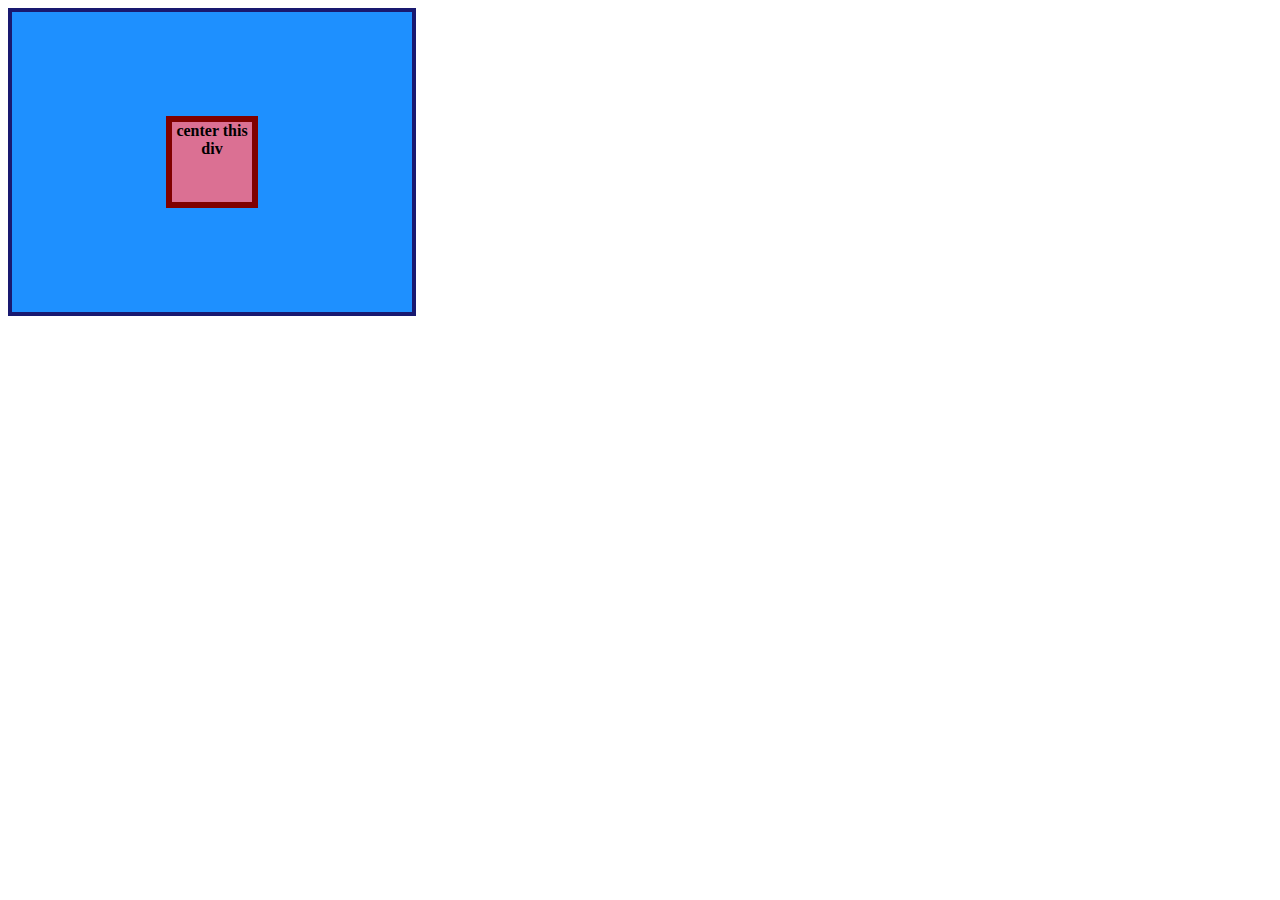
<file: flex/01-flex-center/my_solution/index.html>
<!DOCTYPE html>
<html lang="en">
  <head>
    <meta charset="UTF-8">
    <meta http-equiv="X-UA-Compatible" content="IE=edge">
    <meta name="viewport" content="width=device-width, initial-scale=1.0">
    <title>CENTER THIS DIV</title>
    <link rel="stylesheet" href="./css/style.css">
  </head>
  <body>
    <div class="container">
      <div class="box">center this div</div>
    </div>
  </body>
</html>
</file>
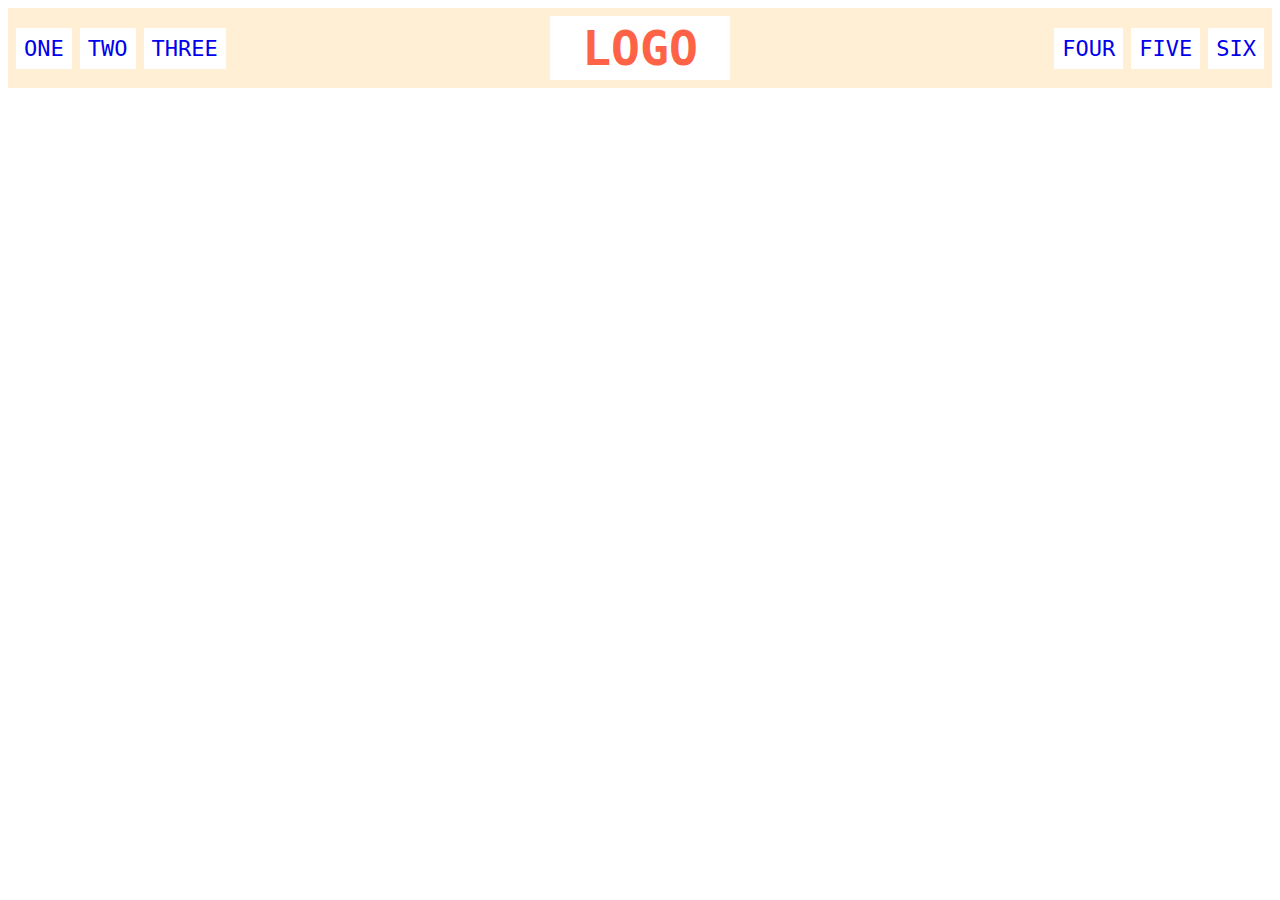
<file: flex/02-flex-header/my_solution/index.html>
<!DOCTYPE html>
<html lang="en">
  <head>
    <meta charset="UTF-8">
    <meta http-equiv="X-UA-Compatible" content="IE=edge">
    <meta name="viewport" content="width=device-width, initial-scale=1.0">
    <title>Flex Header</title>
    <link rel="stylesheet" href="./css/style.css">
  </head>
  <body>
    <div class="header">
      <div class="left-links">
        <ul>
          <li><a href="#">ONE</a></li>
          <li><a href="#">TWO</a></li>
          <li><a href="#">THREE</a></li>
        </ul>
      </div>
      <div class="logo">LOGO</div>
      <div class="right-links">
        <ul>
          <li><a href="#">FOUR</a></li>
          <li><a href="#">FIVE</a></li>
          <li><a href="#">SIX</a></li>
        </ul>
      </div>
    </div>
  </body>
</html>
</file>
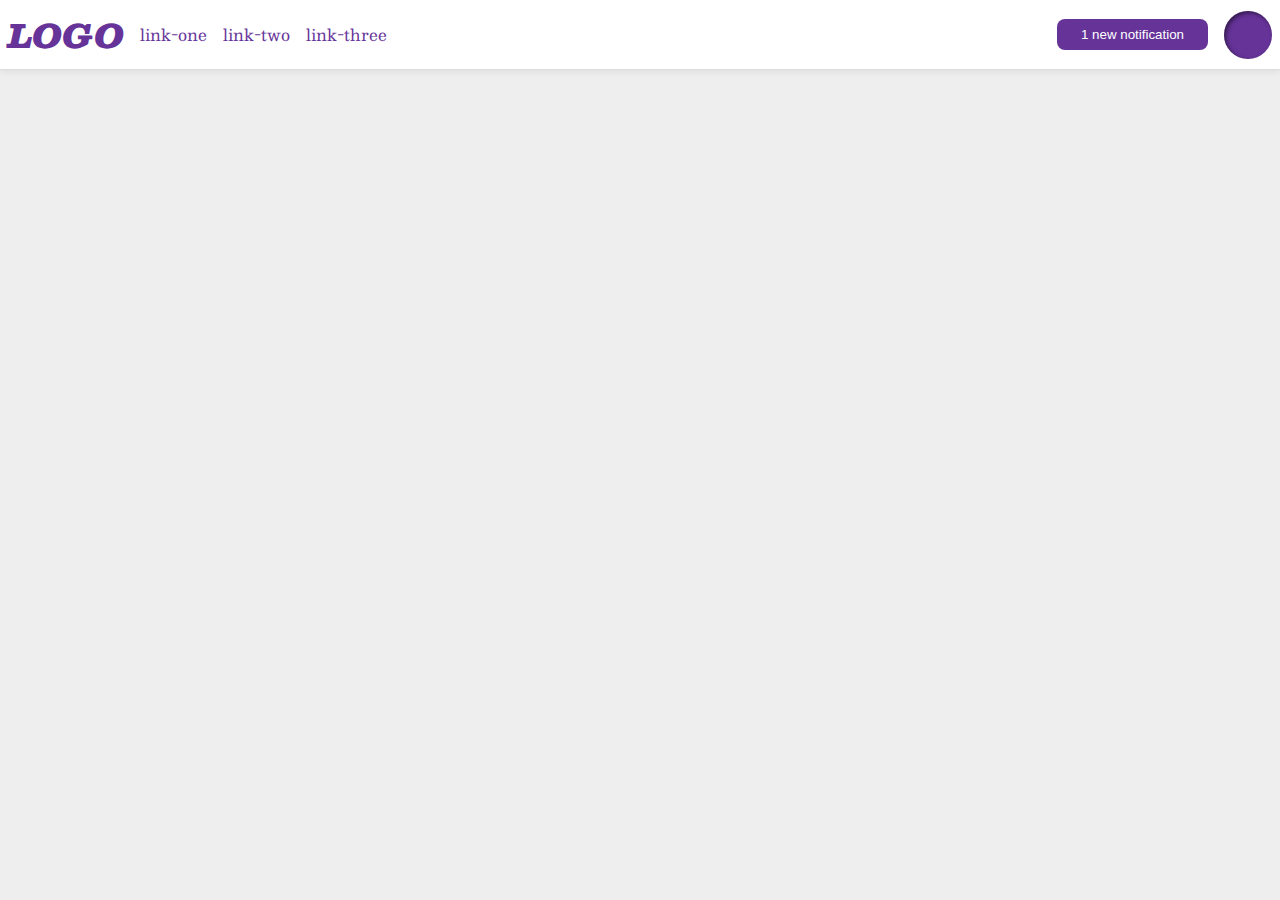
<file: flex/03-flex-header-2/my_solution/index.html>
<!DOCTYPE html>
<html lang="en">
  <head>
    <meta charset="UTF-8">
    <meta http-equiv="X-UA-Compatible" content="IE=edge">
    <meta name="viewport" content="width=device-width, initial-scale=1.0">
    <title>Flex Header 2</title>
    <link rel="stylesheet" href="./css/style.css">
  </head>
  <body>
    <div class="header">
      <div class="logo">
        LOGO
      </div>
      <ul class="links">
        <li><a href="https://google.com">link-one</a></li>
        <li><a href="https://google.com">link-two</a></li>
        <li><a href="https://google.com">link-three</a></li>
      </ul>
      <button class="notifications">
        1 new notification
      </button>
      <div class="profile-image"></div>
    </div>
  </body>
</html>
</file>
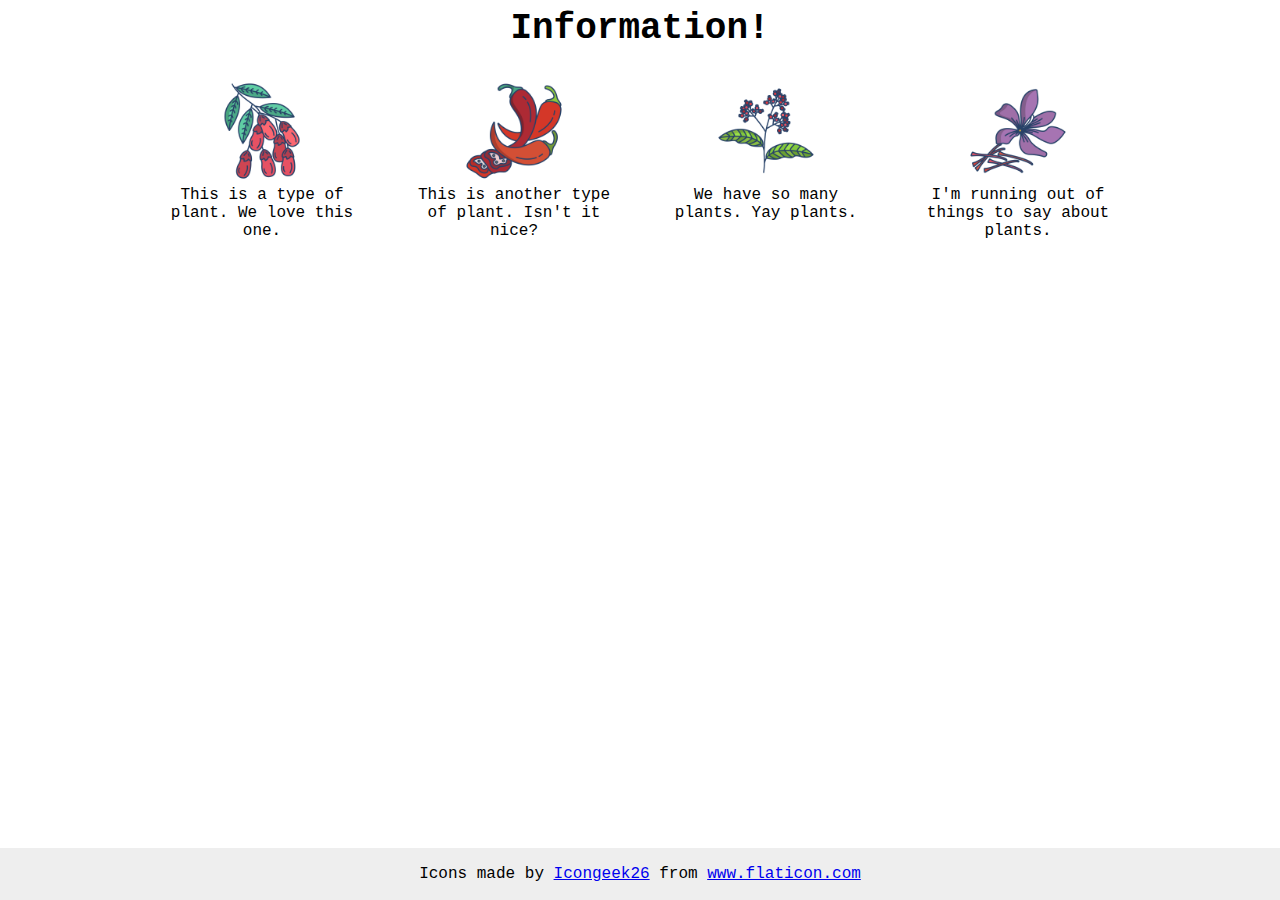
<file: flex/04-flex-information/my_solution/index.html>
<!DOCTYPE html>
<html lang="en">
  <head>
    <meta charset="UTF-8">
    <meta http-equiv="X-UA-Compatible" content="IE=edge">
    <meta name="viewport" content="width=device-width, initial-scale=1.0">
    <title>Information</title>
    <link rel="stylesheet" href="./css/style.css">
  </head>
  <body>
    <div class="title">Information!</div>

    <div class="container">
      <div class="info">
        <img src="./imgs/barberry.png" alt="barberry">
        <div class="text">This is a type of plant. We love this one.</div>
      </div>
      <div class="info">
        <img src="./imgs/chilli.png" alt="chili">
        <div class="text">This is another type of plant. Isn't it nice?</div>
      </div>
      <div class="info">
        <img src="./imgs/pepper.png" alt="pepper">
        <div class="text">We have so many plants. Yay plants.</div>
      </div>
      <div class="info">
        <img src="./imgs/saffron.png" alt="saffron">
        <div class="text">I'm running out of things to say about plants.</div>
      </div>
    </div>

    <!-- disregard this section, it's here to give attribution to the creator of these icons -->
    <div class="footer">
      <div>Icons made by <a href="https://www.flaticon.com/authors/icongeek26" title="Icongeek26">Icongeek26</a> from <a href="https://www.flaticon.com/" title="Flaticon">www.flaticon.com</a></div>
    </div>
  </body>
</html>
</file>
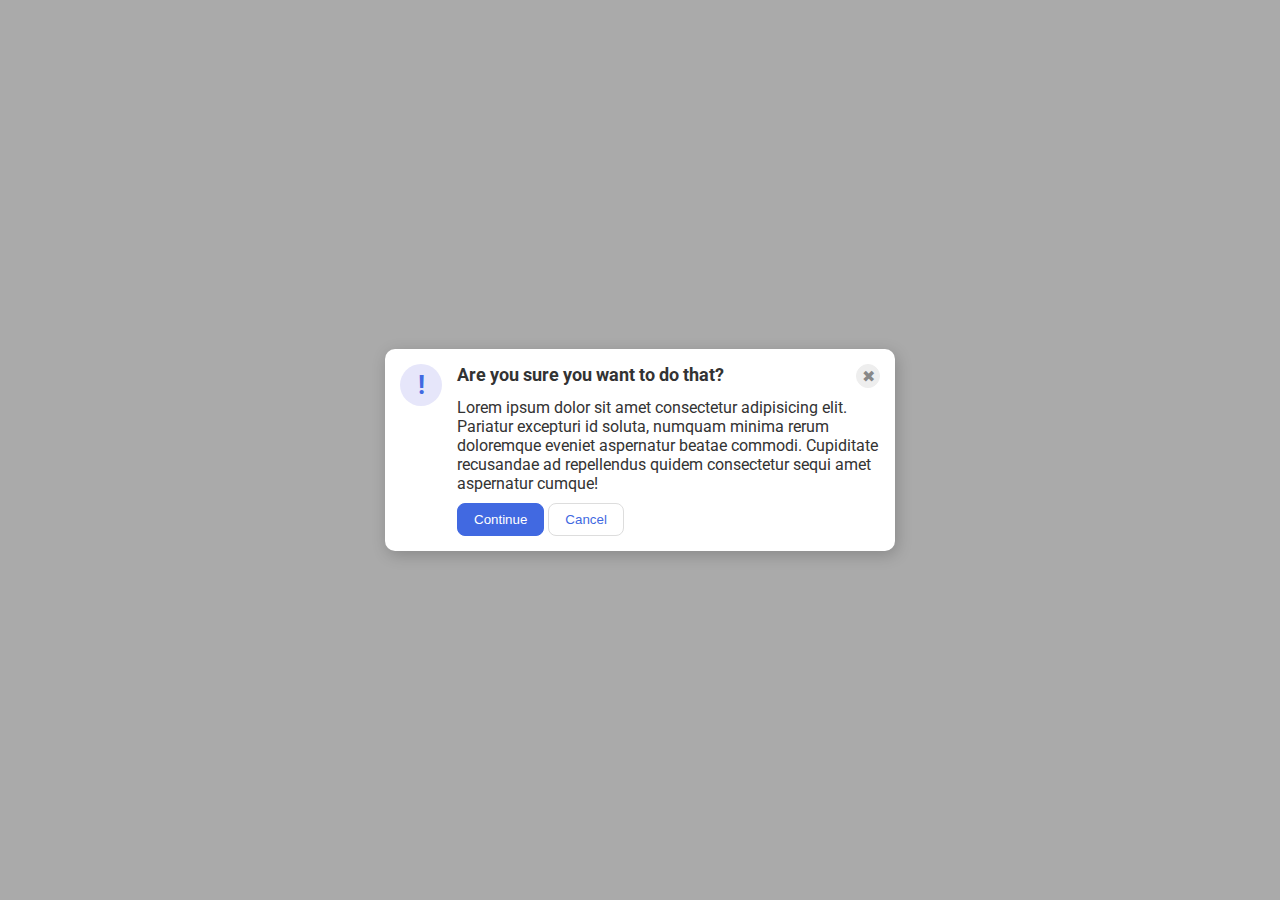
<file: flex/05-flex-modal/my_solution/index.html>
<!DOCTYPE html>
<html lang="en">
  <head>
    <meta charset="UTF-8">
    <meta http-equiv="X-UA-Compatible" content="IE=edge">
    <meta name="viewport" content="width=device-width, initial-scale=1.0">
    <link rel="stylesheet" href="./css/style.css">
    <title>Modal</title>
  </head>
  <body>
    <div class="modal">
      <div class="icon">!</div>
      <div class = "not-icon">
        <div class="prompt-line">
        <div class="header"><strong>Are you sure you want to do that?</strong></div>
        <button class="close-button">✖</button>
        </div>
        <div class="text">Lorem ipsum dolor sit amet consectetur adipisicing elit. Pariatur excepturi id soluta, numquam minima rerum doloremque eveniet aspernatur beatae commodi. Cupiditate recusandae ad repellendus quidem consectetur sequi amet aspernatur cumque!</div>
        <div class = "cont-or-cancel">
          <button class="continue">Continue</button>
          <button class="cancel">Cancel</button>
        </div>
      </div>
    </div>
  </body>
</html>
</file>
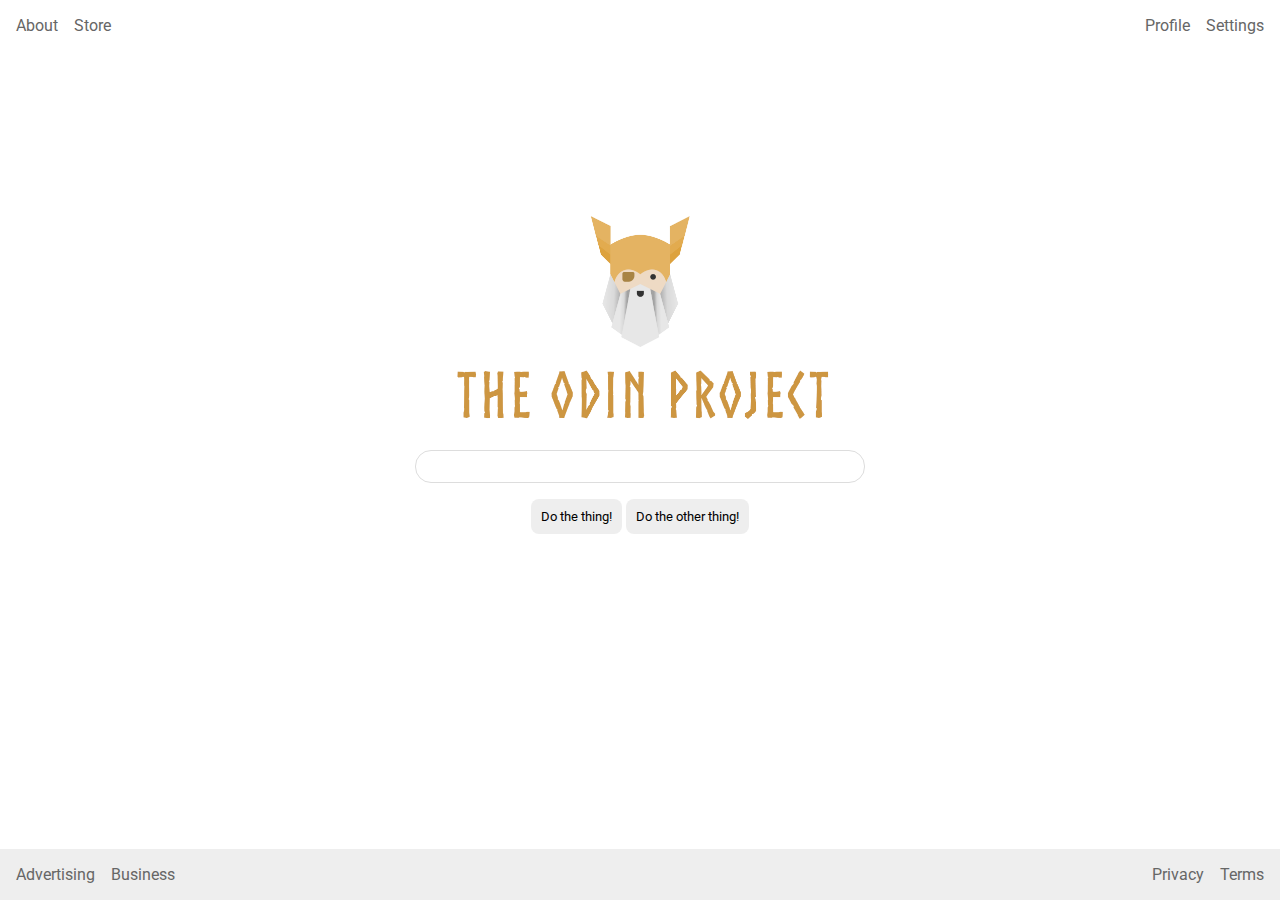
<file: flex/06-flex-layout/my_solution/index.html>
<!DOCTYPE html>
<html lang="en">
  <head>
    <meta charset="UTF-8">
    <meta http-equiv="X-UA-Compatible" content="IE=edge">
    <meta name="viewport" content="width=device-width, initial-scale=1.0">
    <title>LAYOUT</title>
    <link rel="stylesheet" href="./css/style.css">
  </head>
  <body>
    <div class="header">
      <ul class="left-links">
        <li><a href="#">About</a></li>
        <li><a href="#">Store</a></li>
      </ul>
      <ul class="right-links">
        <li><a href="#">Profile</a></li>
        <li><a href="#">Settings</a></li>
      </ul>
    </div>
    <div class="content">
      <img src="./logo.png" alt="Project logo. Represents odin with the project name.">
      <div class="input">
        <input type="text">
      </div>
      <div class="buttons">
        <button>Do the thing!</button>
        <button>Do the other thing!</button>
      </div>
    </div>
    <div class="footer">
      <ul class="left-links">
        <li><a href="#">Advertising</a></li>
        <li><a href="#">Business</a></li>
      </ul>
      <ul class="right-links">
        <li><a href="#">Privacy</a></li>
        <li><a href="#">Terms</a></li>
      </ul>
    </div>
  </body>
</html>
</file>
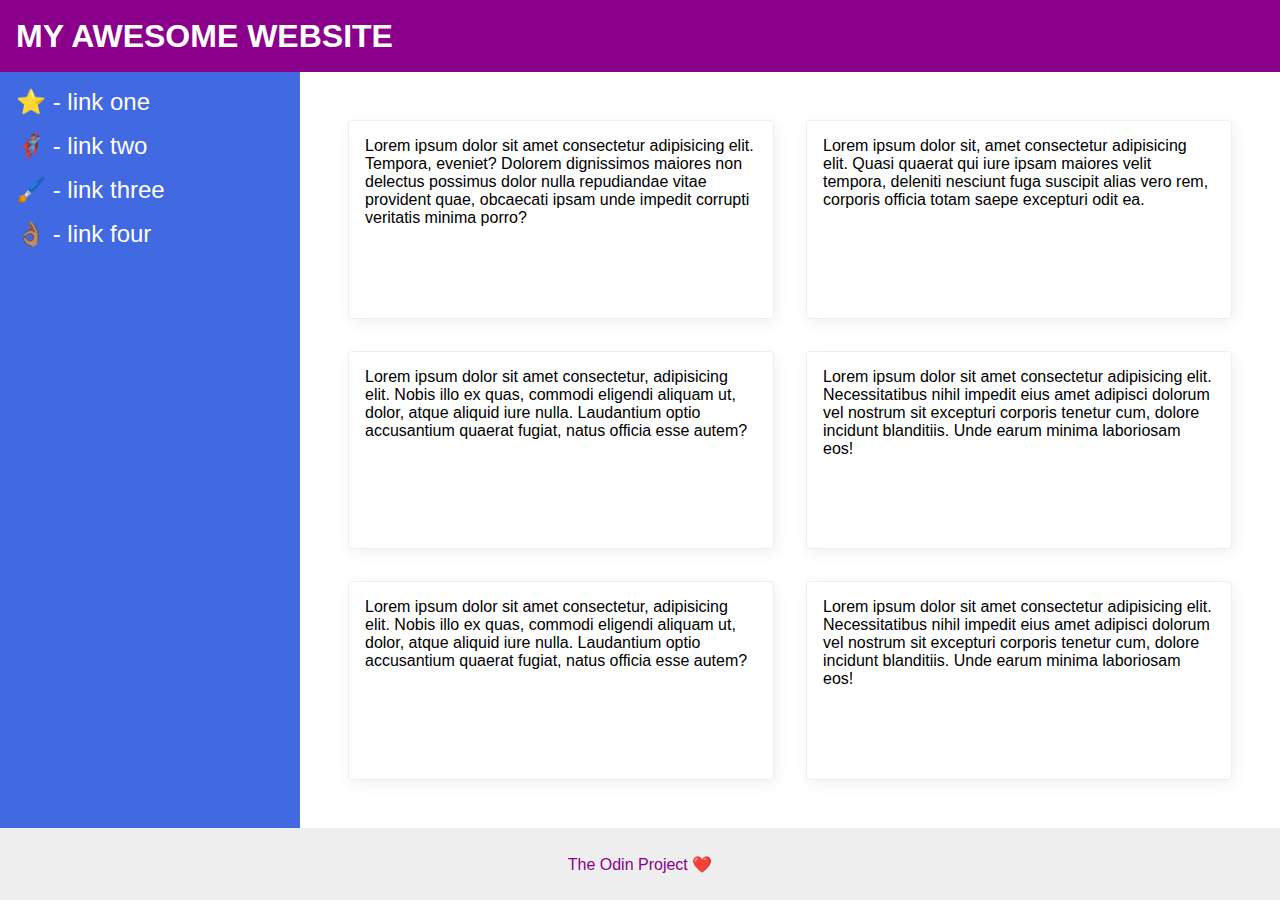
<file: flex/07-flex-layout-2/my_solution/index.html>
<!DOCTYPE html>
<html lang="en">
  <head>
    <meta charset="UTF-8">
    <meta http-equiv="X-UA-Compatible" content="IE=edge">
    <meta name="viewport" content="width=device-width, initial-scale=1.0">
    <title>The Holy Grail</title>
    <link rel="stylesheet" href="./css/style.css">
  </head>
  <body>
    <div class="header">
      MY AWESOME WEBSITE
    </div>
    
    <div class="content">
      <div class="sidebar">
        <ul>
          <li><a href="#">⭐ - link one</a></li>
          <li><a href="#">🦸🏽‍♂️ - link two</a></li>
          <li><a href="#">🖌️ - link three</a></li>
          <li><a href="#">👌🏽 - link four</a></li>
        </ul>
      </div>

      <div class="cards">
        <div class="card">Lorem ipsum dolor sit amet consectetur adipisicing elit. Tempora, eveniet? Dolorem dignissimos maiores non delectus possimus dolor nulla repudiandae vitae provident quae, obcaecati ipsam unde impedit corrupti veritatis minima porro?</div>
        <div class="card">Lorem ipsum dolor sit, amet consectetur adipisicing elit. Quasi quaerat qui iure ipsam maiores velit tempora, deleniti nesciunt fuga suscipit alias vero rem, corporis officia totam saepe excepturi odit ea.</div>
        <div class="card">Lorem ipsum dolor sit amet consectetur, adipisicing elit. Nobis illo ex quas, commodi eligendi aliquam ut, dolor, atque aliquid iure nulla. Laudantium optio accusantium quaerat fugiat, natus officia esse autem?</div>
        <div class="card">Lorem ipsum dolor sit amet consectetur adipisicing elit. Necessitatibus nihil impedit eius amet adipisci dolorum vel nostrum sit excepturi corporis tenetur cum, dolore incidunt blanditiis. Unde earum minima laboriosam eos!</div>
        <div class="card">Lorem ipsum dolor sit amet consectetur, adipisicing elit. Nobis illo ex quas, commodi eligendi aliquam ut, dolor, atque aliquid iure nulla. Laudantium optio accusantium quaerat fugiat, natus officia esse autem?</div>
        <div class="card">Lorem ipsum dolor sit amet consectetur adipisicing elit. Necessitatibus nihil impedit eius amet adipisci dolorum vel nostrum sit excepturi corporis tenetur cum, dolore incidunt blanditiis. Unde earum minima laboriosam eos!</div>
      </div>
    </div>  

    <div class="footer">
      The Odin Project ❤️
    </div>
  </body>
</html>
</file>
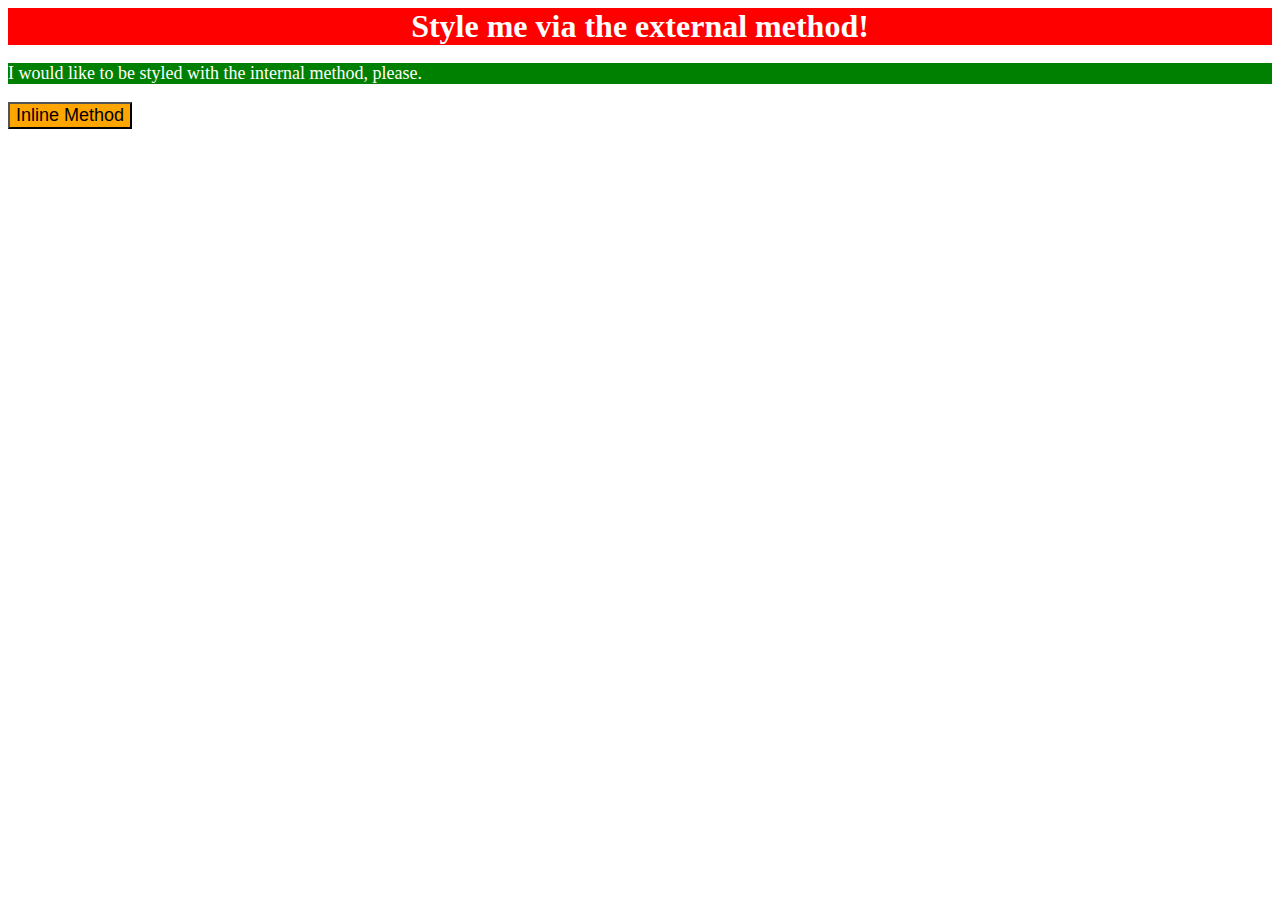
<file: foundations/01-css-methods/my_solution/index.html>
<!DOCTYPE html>
<html lang="en">
  <head>
    <meta charset="UTF-8">
    <meta http-equiv="X-UA-Compatible" content="IE=edge">
    <meta name="viewport" content="width=device-width, initial-scale=1.0">
    <title>Methods for Adding CSS</title>
    <link rel="stylesheet" href = "./css/style.css">
    
      <style>
        p{
        background-color: green;   
        color: white;
        font-size: 18px;
        }
      </style>
  </head>
  <body>
    <div>Style me via the external method!</div>
    <p>I would like to be styled with the internal method, please.</p>
    <button style="background-color: orange; font-size: 18px; ">Inline Method</button>
  </body>
</html>
</file>
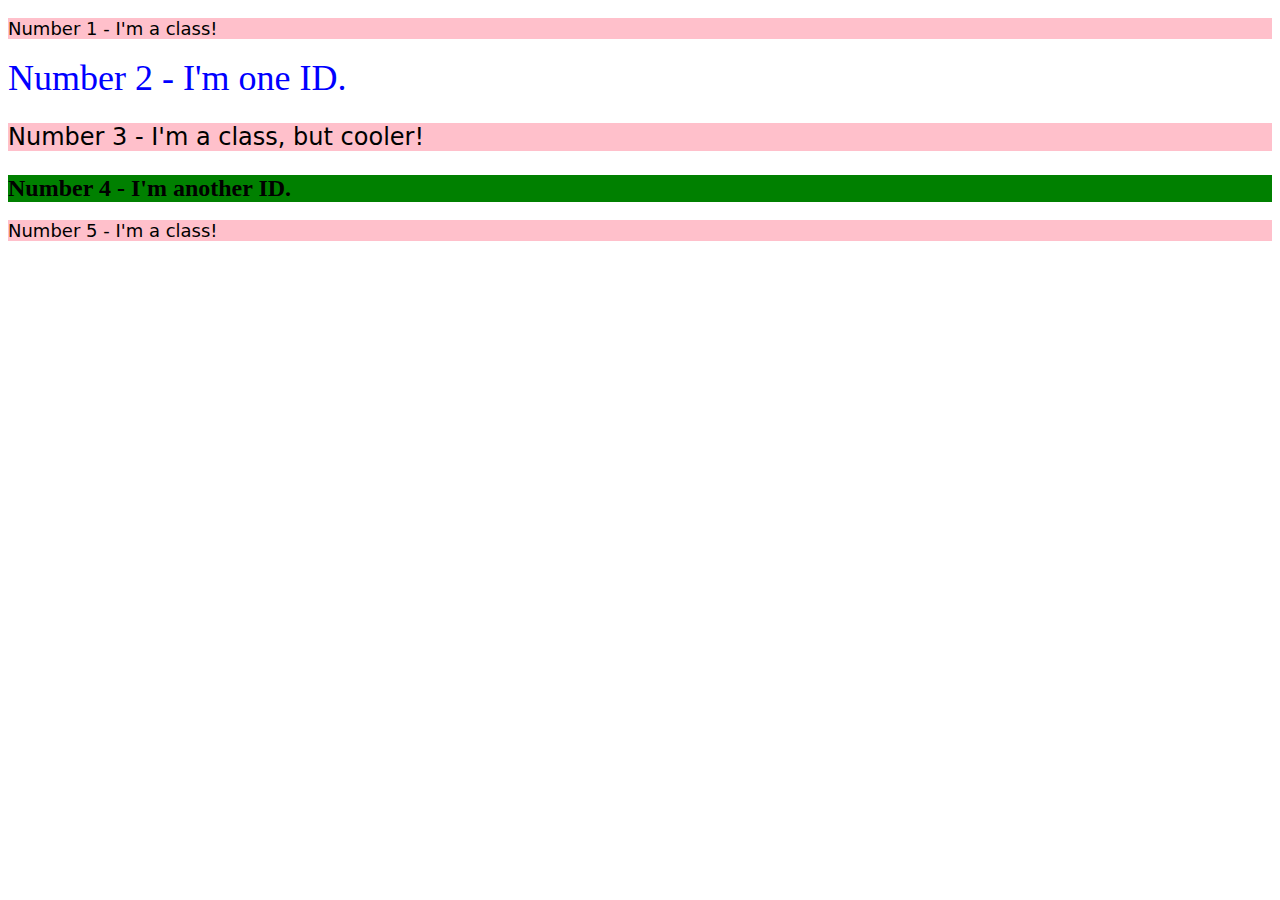
<file: foundations/02-class-id-selectors/my_solution/index.html>
<!DOCTYPE html>
<html lang="en">
  <head>
    <meta charset="UTF-8">
    <meta http-equiv="X-UA-Compatible" content="IE=edge">
    <meta name="viewport" content="width=device-width, initial-scale=1.0">
    <title>Class and ID Selectors</title>
    <link rel="stylesheet" href="./css/style.css">
  </head>
  <body>
    <p class ="odd">Number 1 - I'm a class!</p>
    <div id="two">Number 2 - I'm one ID.</div>
    <p class="odd cooler">Number 3 - I'm a class, but cooler!</p>
    <div id="four">Number 4 - I'm another ID.</div>
    <p class="odd">Number 5 - I'm a class!</p>
  </body>
</html>
</file>
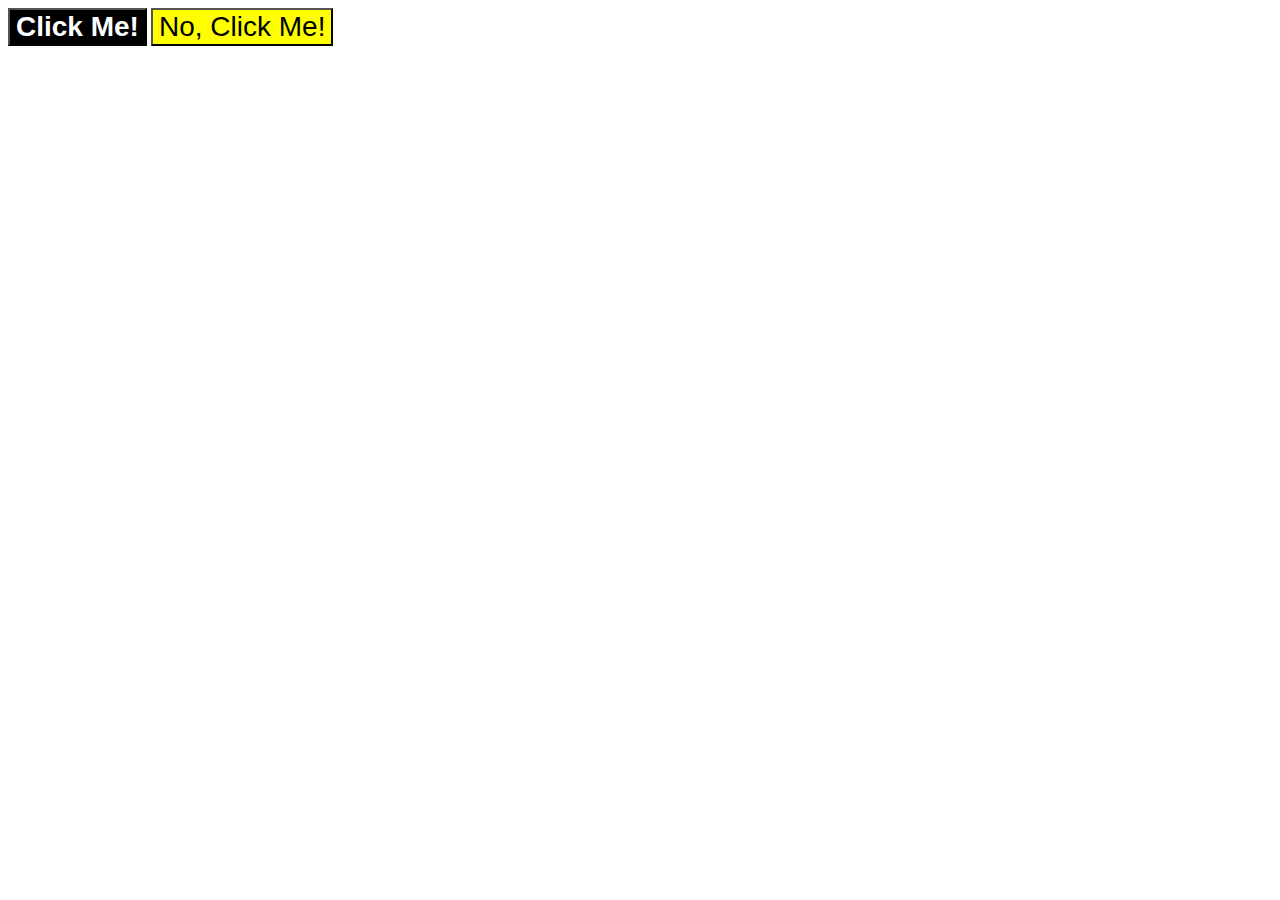
<file: foundations/03-grouping-selectors/my_solution/index.html>
<!DOCTYPE html>
<html lang="en">
  <head>
    <meta charset="UTF-8">
    <meta http-equiv="X-UA-Compatible" content="IE=edge">
    <meta name="viewport" content="width=device-width, initial-scale=1.0">
    <title>Grouping Selectors</title>
    <link rel="stylesheet" href="./css/style.css">
  </head>
  <body>
    <button class="one">Click Me!</button>
    <button class="two">No, Click Me!</button>
  </body>
</html>
</file>
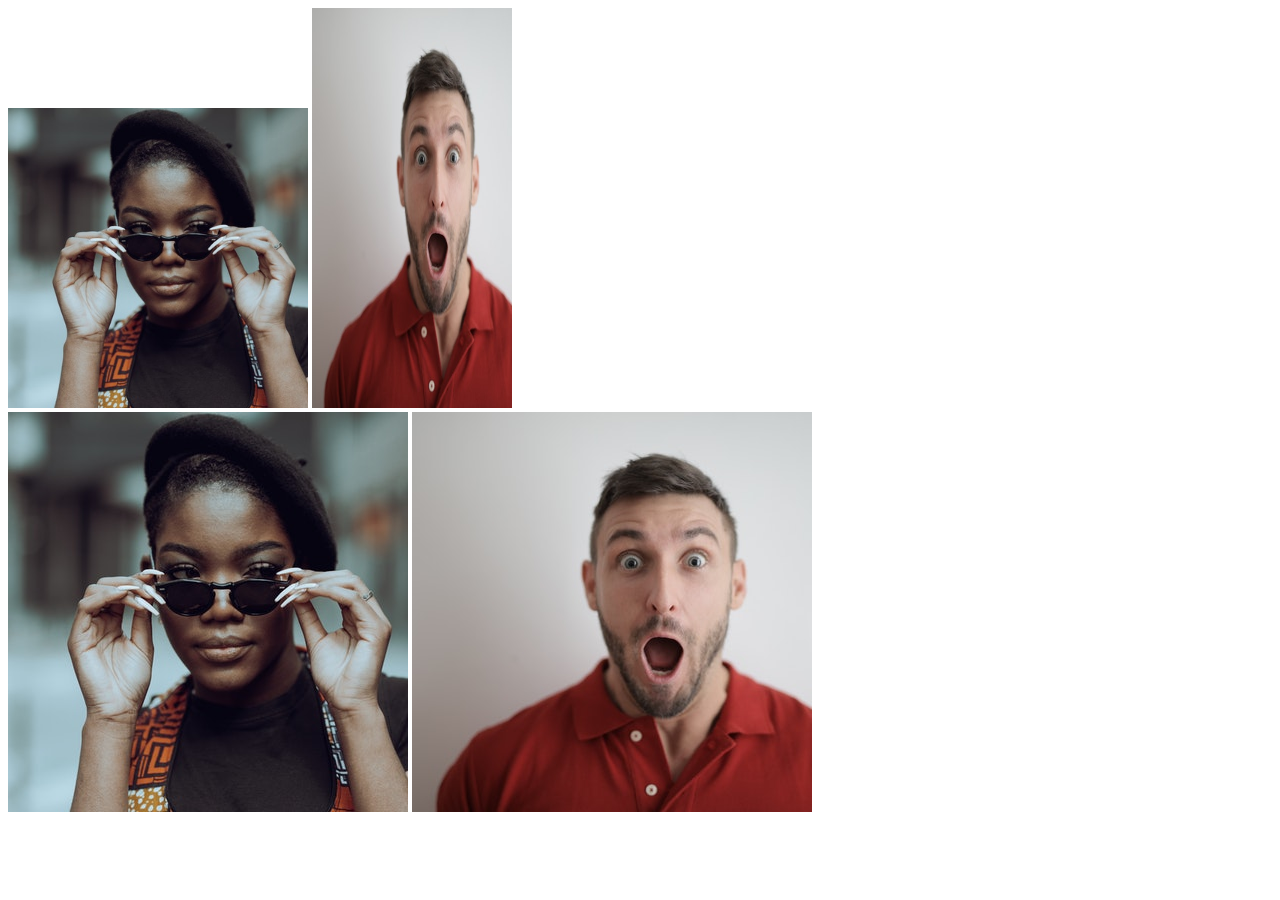
<file: foundations/04-chaining-selectors/my_solution/index.html>
<!DOCTYPE html>
<html lang="en">
  <head>
    <meta charset="UTF-8">
    <meta http-equiv="X-UA-Compatible" content="IE=edge">
    <meta name="viewport" content="width=device-width, initial-scale=1.0">
    <title>Chaining Selectors</title>
    <link rel="stylesheet" href="./css/style.css">
  </head>
  <body>
    <!-- Check image source path. Review Foundations lesson - Links and Images -->
    <!-- Use the classes BELOW this line -->
    <div>
      <img class="avatar proportioned" src="./imgs/pexels-katho-mutodo-8434791.jpg" alt="Woman with glasses">
      <img class="avatar distorted" src="./imgs/pexels-andrea-piacquadio-3777931.jpg" alt="Man with surprised expression">
    </div>
    <!-- Use the classes ABOVE this line -->
    <div>
      <img class="original proportioned" src="./imgs/pexels-katho-mutodo-8434791.jpg" alt="Woman with glasses">
      <img class="original distorted" src="./imgs/pexels-andrea-piacquadio-3777931.jpg" alt="Man with surprised expression">
    </div>
  </body>
</html>
</file>
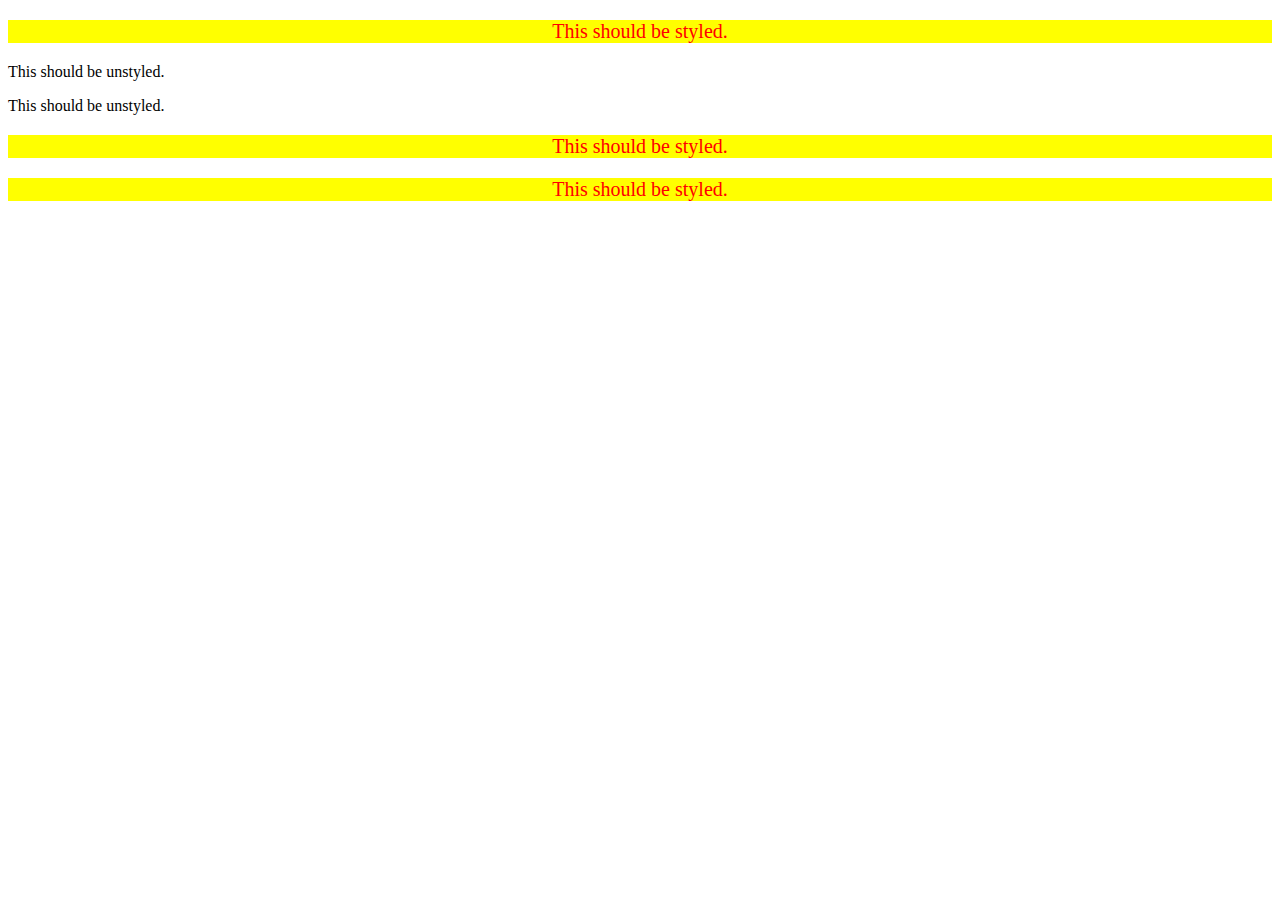
<file: foundations/05-descendant-combinator/my_solution/index.html>
<!DOCTYPE html>
<html lang="en">
  <head>
    <meta charset="UTF-8">
    <meta http-equiv="X-UA-Compatible" content="IE=edge">
    <meta name="viewport" content="width=device-width, initial-scale=1.0">
    <title>Descendant Combinator</title>
    <link rel="stylesheet" href="./css/style.css">
  </head>
  <body>
    <div class="container">
      <p class="text">This should be styled.</p>
    </div>
    <p class="text">This should be unstyled.</p>
    <p class="text">This should be unstyled.</p>
    <div class="container">
      <p class="text">This should be styled.</p>
      <p class="text">This should be styled.</p>
    </div>
  </body>
</html>
</file>
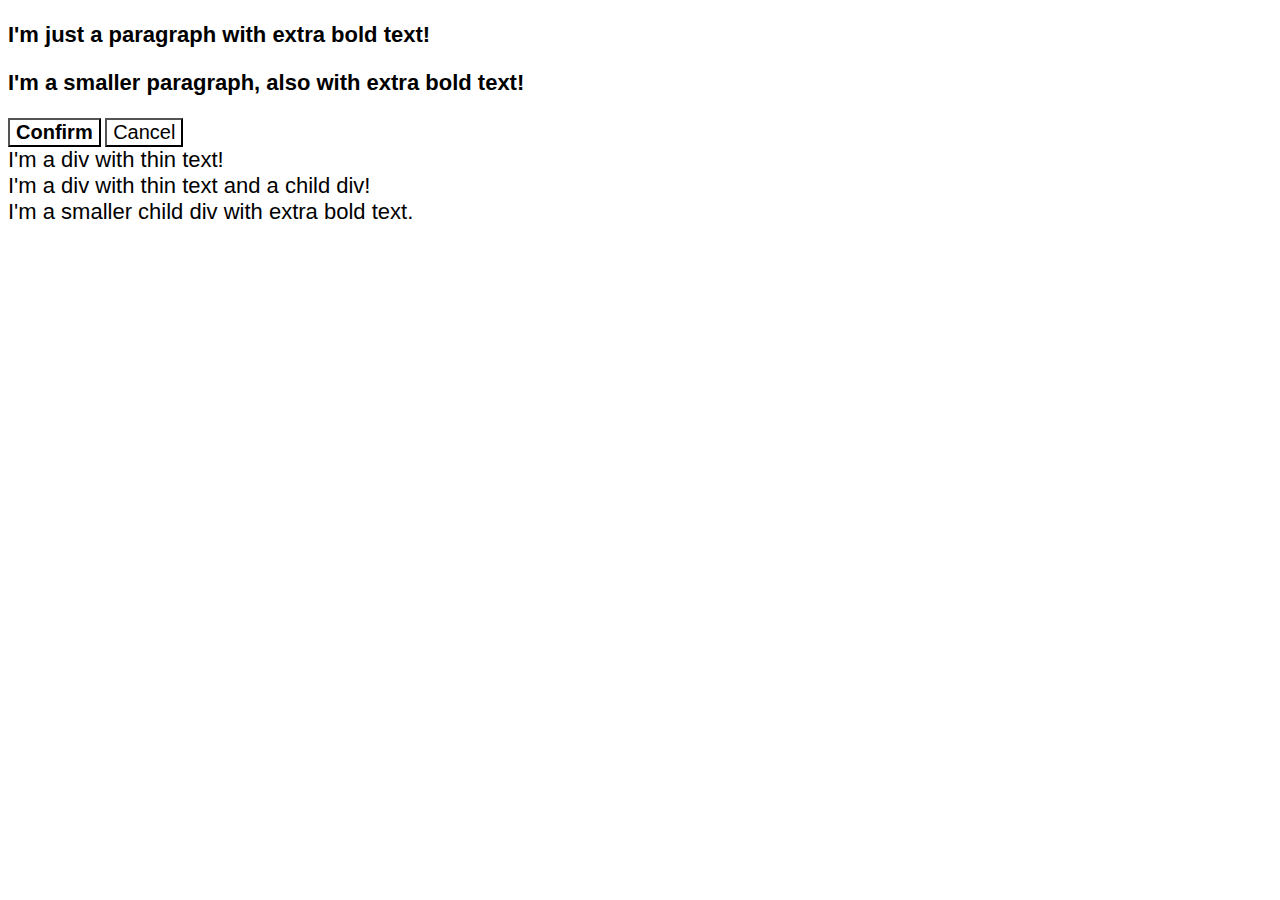
<file: foundations/06-cascade-fix/my_solution/index.html>
<!DOCTYPE html>
<html lang="en">
  <head>
    <meta charset="UTF-8">
    <meta http-equiv="X-UA-Compatible" content="IE=edge">
    <meta name="viewport" content="width=device-width, initial-scale=1.0">
    <title>Fix the Cascade</title>
    <link rel="stylesheet" href="./css/style.css">
  </head>
  <body>
    <p class="para">I'm just a paragraph with extra bold text!</p>
    <p class="para small-para">I'm a smaller paragraph, also with extra bold text!</p>

    <button id="confirm-button" class="button confirm">Confirm</button>
    <button id="cancel-button" class="button cancel">Cancel</button>

    <div class="text">I'm a div with thin text!</div>
    <div class="text">I'm a div with thin text and a child div!
      <div class="text child">I'm a smaller child div with extra bold text.</div>
    </div>
  </body>
</html>
</file>
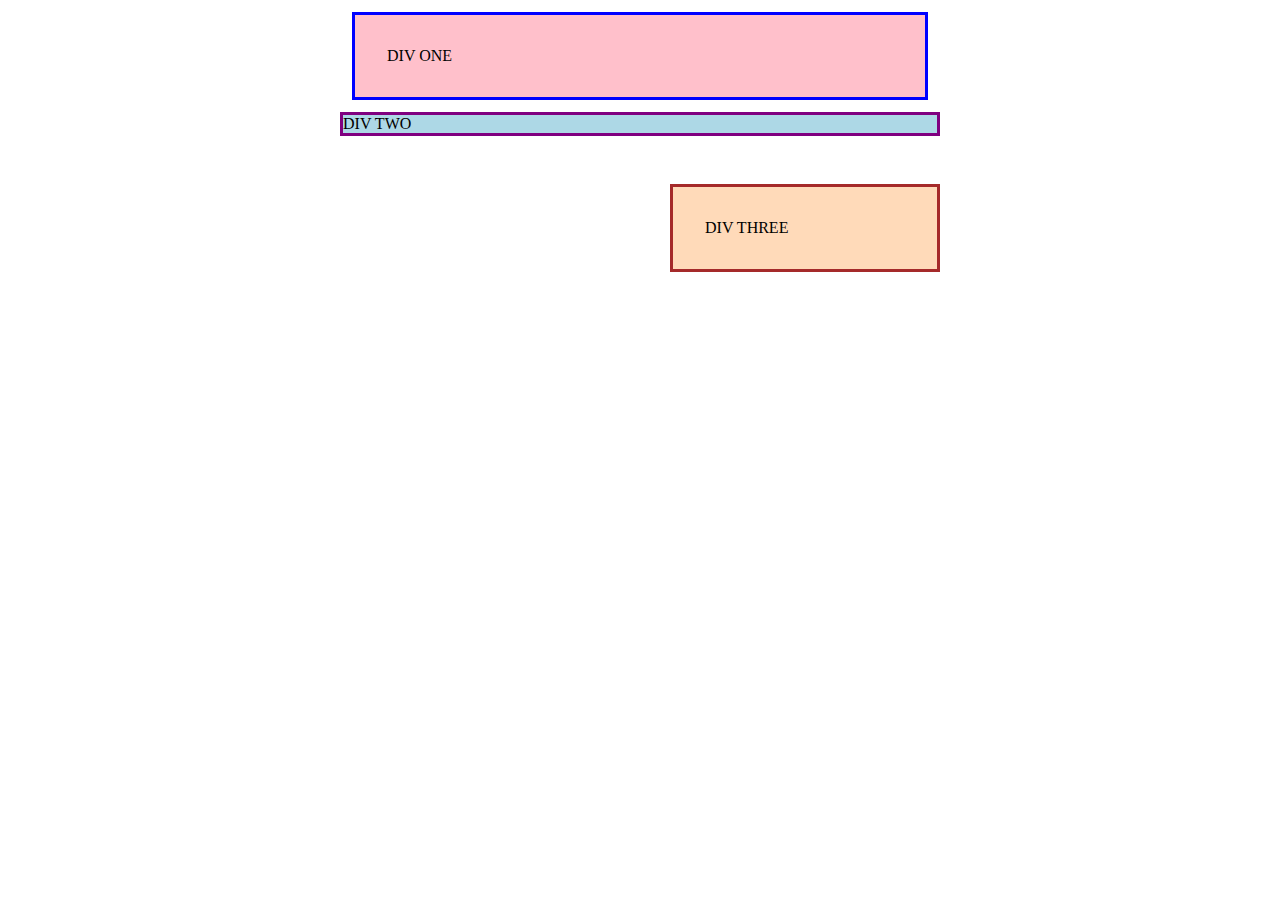
<file: margin-and-padding/01-margin-and-padding-1/my_solution/index.html>
<!DOCTYPE html>
<html lang="en">
  <head>
    <meta charset="UTF-8">
    <meta http-equiv="X-UA-Compatible" content="IE=edge">
    <meta name="viewport" content="width=device-width, initial-scale=1.0">
    <title>Margin and Padding exercise</title>
    <link rel="stylesheet" href="./css/style.css">
  </head>
  <body>
    <div class="one">
      DIV ONE
    </div>
    <div class="two">
      DIV TWO
    </div>
    <div class="three">
      DIV THREE
    </div>
  </body>
</html>
</file>
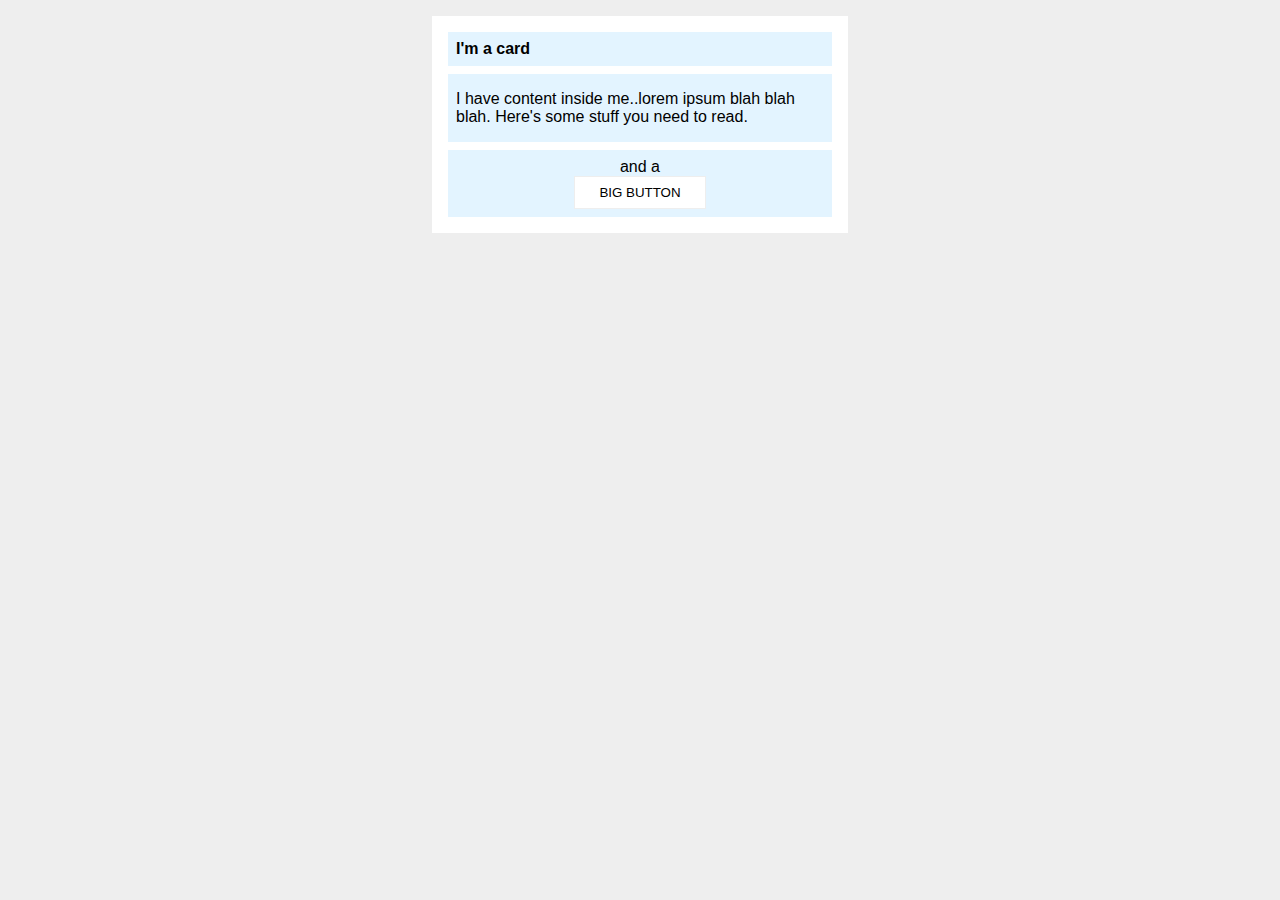
<file: margin-and-padding/02-margin-and-padding-2/my_solution/index.html>
<!DOCTYPE html>
<html lang="en">
  <head>
    <meta charset="UTF-8">
    <meta http-equiv="X-UA-Compatible" content="IE=edge">
    <meta name="viewport" content="width=device-width, initial-scale=1.0">
    <title>Margin and Padding exercise 2</title>
    <link rel="stylesheet" href="./css/style.css">
  </head>
  <body>
    <div class="card">
      <h1 class="title">I'm a card</h1>
      <div class="content">I have content inside me..lorem ipsum blah blah blah. Here's some stuff you need to read.</div>
      <div class="button-container">and a <button>BIG BUTTON</button></div>
    </div>
  </body>
</html>
</file>
<file: flex/01-flex-center/my_solution/css/style.css>
.container {
  display: flex;
  justify-content: center;
  align-items: center;
  background: dodgerblue;
  border: 4px solid midnightblue;
  width: 400px;
  height: 300px;
}

.box {
  background: palevioletred;
  font-weight: bold;
  text-align: center;
  border: 6px solid maroon;
  width: 80px;
  height: 80px;
}
</file>
<file: flex/02-flex-header/my_solution/css/style.css>
.header  {
  display: flex;
  justify-content: space-between;
  align-items: center;
  padding: 8px;
  font-family: monospace;
  background: papayawhip;
}

.logo {
  font-size: 48px;
  font-weight: 900;
  color: tomato;
  background: white;
  padding: 4px 32px;
  /* margin: 8px; */
}

ul {
  display: flex;
  gap: 8px;
  /* justify-content: space-evenly; */
  padding: 0px;
  margin: 0px;
  /* this removes the dots on the list items*/
  list-style-type: none;
}

a {
  font-size: 22px;
  background: white;
  padding: 8px;
  /* margin: 8px; */
  /* this removes the line under the links */
  text-decoration: none;
}
</file>
<file: flex/03-flex-header-2/my_solution/css/style.css>
/* this is some magical font-importing.  
you'll learn about it later. */
@import url('https://fonts.googleapis.com/css2?family=Besley:ital,wght@0,400;1,900&display=swap');

body {
  margin: 0;
  background: #eee;
  font-family: Besley, serif;
}

.header {
  display: flex;
  align-items: center;
  /* justify-content: space-evenly; */
  gap: 16px;
  padding: 5px 8px;
  background: white;
  border-bottom: 1px solid #ddd;
  box-shadow: 0 0 8px rgba(0,0,0,.1);
}

.profile-image {
  background: rebeccapurple;
  box-shadow: inset 2px 2px 4px rgba(0,0,0,.5);
  border-radius: 50%;
  width: 48px;
  height: 48px;
}

.logo {
  color: rebeccapurple;
  font-size: 32px;
  font-weight: 900;
  font-style: italic;
}

button {
  border: none;
  border-radius: 8px;
  background: rebeccapurple;
  color: white;
  padding: 8px 24px;
  margin-left: auto;
}

a {
  /* this removes the line under our links */
  text-decoration: none;
  color: rebeccapurple;
}

ul {
  display: flex;
  gap: 16px;
  padding: 0px;
  list-style-type: none;
}
</file>
<file: flex/04-flex-information/my_solution/css/style.css>
body {
  font-family: 'Courier New', Courier, monospace;
}

img {
  width: 100px;
  height: 100px;
  margin-bottom: 5px;
}

.title {
  text-align: center;
  margin-bottom: 32px;
  font-size: 36px;
  font-weight: 900;
}

.container{
  display: flex;
  justify-content: center;
  gap: 52px;
}

.info{
  display: flex;
  flex-direction: column;
  align-items: center;
  flex: 0 1 200px;
}

.text{
  text-align: center;
}

/* do not edit this footer */
.footer {
  position: fixed;
  bottom: 0;
  left: 0;
  right: 0;
  height: 52px;
  display: flex;
  align-items: center;
  justify-content: center;
  background: #eee;
}
</file>
<file: flex/05-flex-modal/my_solution/css/style.css>
@import url('https://fonts.googleapis.com/css2?family=Roboto:wght@400;700&display=swap');

html, body {
  height: 100%;
}

body {
  font-family: Roboto, sans-serif;
  margin: 0;
  background: #aaa;
  color: #333;
  /* I'll give you this one for free lol */
  display: flex;
  align-items: center;
  justify-content: center;
}

.modal {
  display: flex;
  gap: 15px;
  padding: 15px;
  background: white;
  width: 480px;
  border-radius: 10px;
  box-shadow: 2px 4px 16px rgba(0,0,0,.2);
}

.not-icon{
  display: flex;
  flex-direction: column;
  justify-content: center;
  gap: 10px;
}

.prompt-line{
  display: flex;
}

.header{
  font-size: 18px;
}

.icon {
  color: royalblue;
  font-size: 26px;
  font-weight: 700;
  background: lavender;
  width: 42px;
  height: 42px;
  border-radius: 50%;
  display: flex;
  flex: 1 0 auto;
  align-items: center;
  justify-content: center;
}

.close-button {
  background: #eee;
  border-radius: 50%;
  color: #888;
  font-weight: 400;
  font-size: 16px;
  height: 24px;
  width: 24px;
  display: flex;
  align-items: center;
  justify-content: center;
  margin-left: auto;
  border: 1px solid #eee;
  padding: 0;
}

button {
  cursor: pointer;
  padding: 8px 16px;
  border-radius: 8px;
}

button.continue {
  background: royalblue;
  border: 1px solid royalblue;
  color: white;
}

button.cancel {
  background: white;
  border: 1px solid #ddd;
  color: royalblue;
}
</file>
<file: flex/06-flex-layout/my_solution/css/style.css>
@import url('https://fonts.googleapis.com/css2?family=Roboto:wght@400;700&display=swap');

body {
  height: 100vh;
  margin: 0;
  overflow: hidden;
  font-family: Roboto, sans-serif;
  display: flex;
  flex-direction: column;
}

img {
  width: 600px;
}

button {
  font-family: Roboto, sans-serif;
  border: none;
  border-radius: 8px;
  background: #eee;
  padding: 10px;
}

input {
  border: 1px solid #ddd;
  border-radius: 16px;
  padding: 8px 24px;
  width: 400px;
}

ul{
  list-style-type: none;
  display: flex;
  gap: 16px;
  padding: 0 16px;
}

a{
  text-decoration: none;
  color: #666;
}

.header{
  display: flex;
}

.header .right-links{
  margin-left: auto;
}

.content{
  display: flex;
  flex-direction: column;
  /* flex: 1; */
  justify-content: center;
  width: 100vw;
  margin: auto;
  gap: 16px;  
  align-items: center;
}

.footer{
  display: flex;
  margin-top: auto;
  background-color: #eeeeee;
}

.footer .right-links{
  margin-left: auto;
}
</file>
<file: flex/07-flex-layout-2/my_solution/css/style.css>
body {
  font-family: -apple-system, BlinkMacSystemFont, 'Segoe UI', Roboto, Oxygen, Ubuntu, Cantarell, 'Open Sans', 'Helvetica Neue', sans-serif;
  margin: 0;
  min-height: 100vh;
  display: flex;
  flex-direction: column;
}

.header {
  height: 72px;
  background: darkmagenta;
  color: white;
  font-size: 32px;
  font-weight: 900;
  display: flex;
  align-items: center;
  padding: 0 16px;
}

.footer {
  height: 72px;
  background: #eee;
  color: darkmagenta;
  margin-top: auto;
  display: flex;
  justify-content: center;
  align-items: center;
}

.content{
  display: flex;
  flex: 1;
}

.sidebar {
  width: 300px;
  background: royalblue;
  box-sizing: border-box;
  flex: 1 0 auto;
  padding: 16px;  
}

.cards{
  display: flex;
  flex-wrap: wrap;
  padding: 48px;
  gap: 32px;
}

.card {
  box-sizing: border-box;
  width: 300px;
  padding: 16px;
  flex: 1 1 auto;
  border: 1px solid #eee;
  box-shadow: 2px 4px 16px rgba(0,0,0,.06);
  border-radius: 4px;
}

ul{
  display: flex;
  flex-direction: column;
  gap: 16px;
  list-style: none;
  padding: 0;
  margin: 0;
}

a{
  color: white;
  text-decoration: none;
  font-size: 24px;
}
</file>
<file: foundations/01-css-methods/my_solution/css/style.css>
div {
    background-color: red;
    color: white;    
    /* font-family: "Times New Roman","serif"; */
    font-size: 32px;
    font-weight: bold;
    text-align: center;
}
</file>
<file: foundations/02-class-id-selectors/my_solution/css/style.css>
.odd {
    background-color: pink;
    font-family: Verdana, "DejaVu Sans", sans-serif;
    font-size: 18px;
}

.odd.cooler{
    font-size: 24px;
}

#two {
    color: blue;
    font-size: 36px;
}

#four {
    background-color: green;
    font-size: 24px;
    font-weight: bold;
}
</file>
<file: foundations/03-grouping-selectors/my_solution/css/style.css>
.one, .two{
    font-size: 28px;
    font-family: "Helvetica", "Times New Roman", "sans-serif";
}

.one{
background-color: black;
color: white;
font-weight: bold;
}

.two{
background-color: yellow;
}
</file>
<file: foundations/04-chaining-selectors/my_solution/css/style.css>
.avatar.proportioned{
width: 300px;
height: auto;
}

.avatar.distorted{
    width: 200px;
    height: 400px;
    }
</file>
<file: foundations/05-descendant-combinator/my_solution/css/style.css>
div p{
    background-color: yellow;
    color: red;
    font-size: 20px;
    text-align: center;
}
</file>
<file: foundations/06-cascade-fix/my_solution/css/style.css>
body {
  font-family: Arial, Helvetica, sans-serif;
}

.para,
.small-para {
  color: hsl(0, 0%, 0%);
  font-weight: 800;
}

.small-para {
  font-size: 14px;
  font-weight: 800;
}

.para {
  font-size: 22px;
}

.confirm {
  background: green;
  color: white;
  font-weight: bold;
} 

.button {
  background-color: rgb(255, 255, 255);
  color: rgb(0, 0, 0);
  font-size: 20px;
}

.child {
  color: rgb(0, 0, 0);
  font-weight: 800;
  font-size: 14px;
}

div.text {
  color: rgb(0, 0, 0);
  font-size: 22px;
  font-weight: 100;
}
</file>
<file: margin-and-padding/01-margin-and-padding-1/my_solution/css/style.css>
body {
  max-width: 600px;
  margin: 0 auto;
}

.one {
  background: pink;
  border: 3px solid blue;
  /* CHANGE ME */
  padding: 32px;
  margin: 12px;
}

.two {
  background: lightblue;
  border: 3px solid purple;
  /* CHANGE ME */
  margin-bottom: 48px;
}

.three {
  background: peachpuff;
  border: 3px solid brown;
  width: 200px;
  /* CHANGE ME */
  padding: 32px;
  margin-left: auto;
}
</file>
<file: margin-and-padding/02-margin-and-padding-2/my_solution/css/style.css>
body {
  background: #eee;
  font-family: sans-serif;
}

.card {
  width: 400px;
  background: #fff;
  margin: 16px auto;
  padding: 8px;
}

.title, .content, .button-container{
  margin: 8px;
}

.title {
  background: #e3f4ff;
  font-size: 16px;
  padding: 8px;
}

.content {
  background: #e3f4ff;
  padding: 16px 8px;
}

.button-container {
  background: #e3f4ff;
  padding: 8px;
  text-align: center;
}

button {
  display: block;
  background: white;
  border: 1px solid #eee;
  margin: auto;
  padding: 8px 24px
}
</file>
